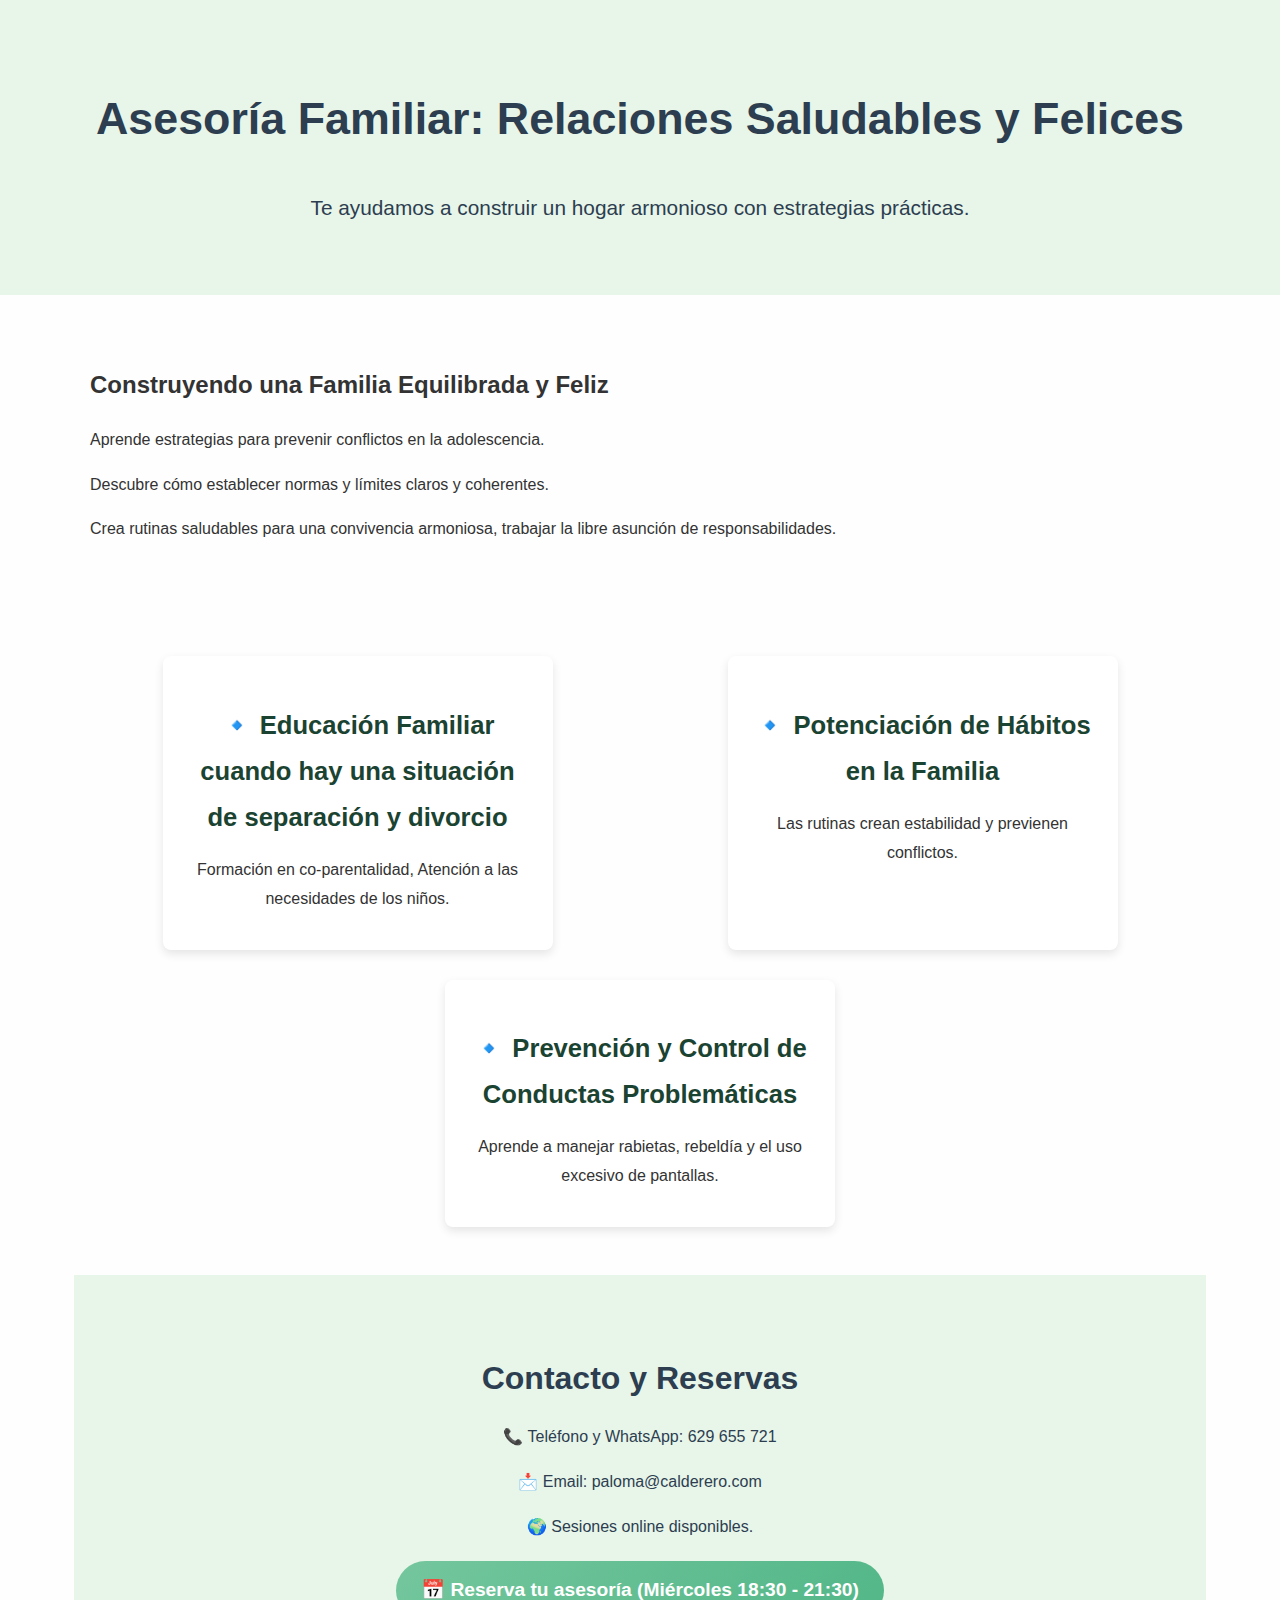
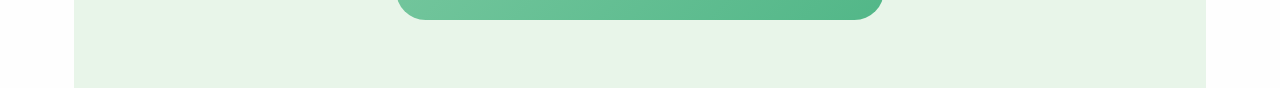
<file: index.html>
<!DOCTYPE html>
<html lang="es">
<head>
    <meta charset="UTF-8">
    <meta name="viewport" content="width=device-width, initial-scale=1.0">
    <title>Asesoría Familiar</title>
    <link rel="stylesheet" href="styles/STYLES.CSS">
</head>
<body>

    <header>
        <h1>Asesoría Familiar: Relaciones Saludables y Felices</h1>
        <p>Te ayudamos a construir un hogar armonioso con estrategias prácticas.</p>
    </header>

    <section class="intro">
        <h2>Construyendo una Familia Equilibrada y Feliz</h2>
        <p>Aprende estrategias para prevenir conflictos en la adolescencia.</p>
        <p>Descubre cómo establecer normas y límites claros y coherentes.</p>
        <p>Crea rutinas saludables para una convivencia armoniosa, trabajar la libre asunción de responsabilidades.</p>
    </section>

    <section class="services">
        
        <div class="service">
            <h3>🔹 Educación Familiar cuando hay una situación de separación y divorcio</h3>
            <p>Formación en co-parentalidad, Atención a las necesidades de los niños.</p>
        </div>

        <div class="service">
            <h3>🔹 Potenciación de Hábitos en la Familia</h3>
            <p>Las rutinas crean estabilidad y previenen conflictos.</p>
        </div>

        <div class="service">
            <h3>🔹 Prevención y Control de Conductas Problemáticas</h3>
            <p>Aprende a manejar rabietas, rebeldía y el uso excesivo de pantallas.</p>
        </div>
    </section>

    <section class="contact">
        <h2>Contacto y Reservas</h2>
        <p>📞 Teléfono y WhatsApp: 629 655 721</p>
        <p>📩 Email: paloma@calderero.com</p>
        <p>🌍 Sesiones online disponibles.</p>

        <!-- Botón de reserva con Google Calendar -->
        <a class="cta-btn" href="https://calendar.google.com/calendar/event?action=TEMPLATE&tmeid=NmFxdW8zN2MwbmRhZGZydW9jZHEzM25tczlfMjAyNTAzMTJUMTcwMDAwWiBwYWxvbWFjYWxkZXJlcm9AbQ&tmsrc=palomacalderero%40gmail.com&scp=ALL" target="_blank">
            📅 Reserva tu asesoría (Miércoles 18:30 - 21:30)
        </a>
    </section>

</body>
</html>
</file>
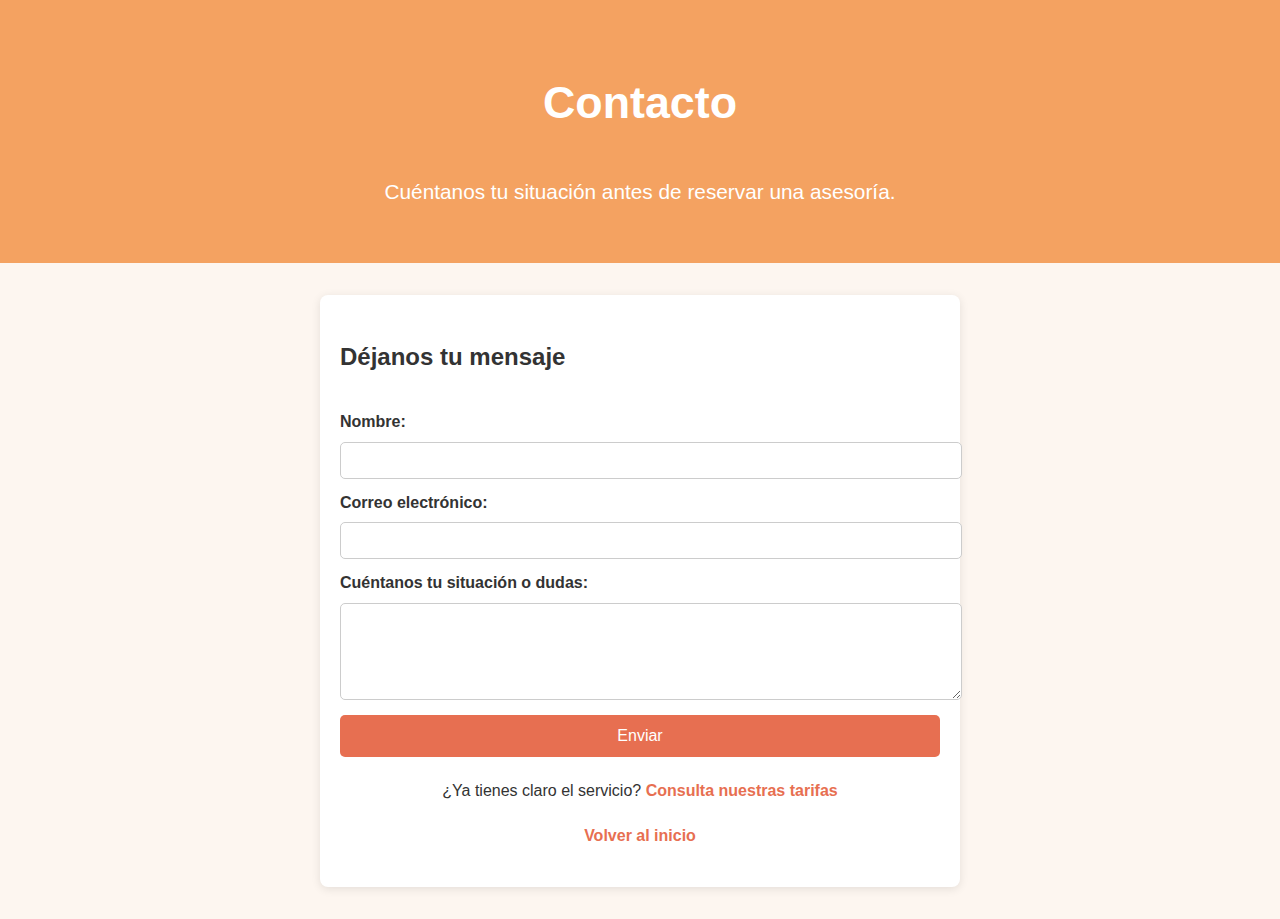
<file: contacto.html>
<!DOCTYPE html>
<html lang="es">
<head>
    <meta charset="UTF-8">
    <meta name="viewport" content="width=device-width, initial-scale=1.0">
    <title>Contacto</title>
    <link rel="stylesheet" href="styles/STYLES.CSS">
    <style>
        body {
            font-family: Arial, sans-serif;
            background-color: #fdf6f0;
            color: #333;
            margin: 0;
            padding: 0;
        }
        header {
            background-color: #f4a261;
            color: white;
            text-align: center;
            padding: 2rem;
        }
        .container {
            max-width: 600px;
            margin: 2rem auto;
            padding: 20px;
            background: white;
            border-radius: 8px;
            box-shadow: 0 2px 10px rgba(0, 0, 0, 0.1);
        }
        form {
            display: flex;
            flex-direction: column;
        }
        label {
            font-weight: bold;
            margin-top: 10px;
        }
        input, textarea {
            width: 100%;
            padding: 10px;
            margin-top: 5px;
            border: 1px solid #ccc;
            border-radius: 5px;
        }
        button {
            background-color: #e76f51;
            color: white;
            padding: 12px 20px;
            border: none;
            border-radius: 5px;
            font-size: 1rem;
            cursor: pointer;
            margin-top: 15px;
        }
        button:hover {
            background-color: #d45d41;
        }
        .cta {
            text-align: center;
            margin-top: 20px;
        }
        .cta a {
            color: #e76f51;
            text-decoration: none;
            font-weight: bold;
        }
    </style>
</head>
<body>
    <header>
        <h1>Contacto</h1>
        <p>Cuéntanos tu situación antes de reservar una asesoría.</p>
    </header>

    <div class="container">
        <h2>Déjanos tu mensaje</h2>
        <form action="mailto:tucorreo@gmail.com" method="post" enctype="text/plain">
            <label for="nombre">Nombre:</label>
            <input type="text" id="nombre" name="nombre" required>

            <label for="email">Correo electrónico:</label>
            <input type="email" id="email" name="email" required>

            <label for="mensaje">Cuéntanos tu situación o dudas:</label>
            <textarea id="mensaje" name="mensaje" rows="5" required></textarea>

            <button type="submit">Enviar</button>
        </form>

        <div class="cta">
            <p>¿Ya tienes claro el servicio? <a href="tarifas.html">Consulta nuestras tarifas</a></p>
            <p><a href="index.html">Volver al inicio</a></p>
        </div>
    </div>
</body>
</html>
</file>
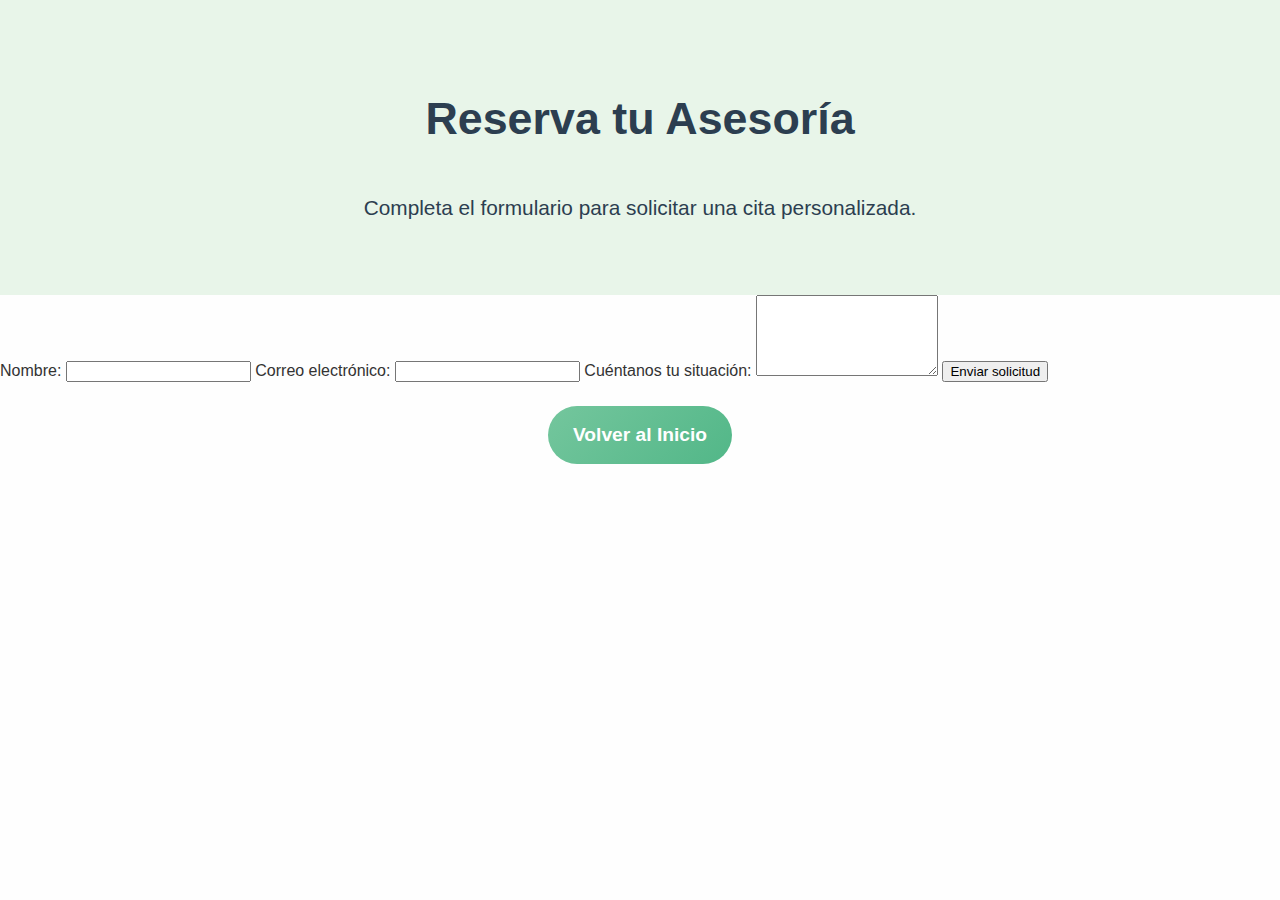
<file: reserva.html>
<!DOCTYPE html>
<html lang="es">
<head>
    <meta charset="UTF-8">
    <meta name="viewport" content="width=device-width, initial-scale=1.0">
    <title>Reserva tu Asesoría</title>
    <link rel="stylesheet" href="styles/STYLES.CSS">
</head>
<body>
    <header>
        <h1>Reserva tu Asesoría</h1>
        <p>Completa el formulario para solicitar una cita personalizada.</p>
    </header>

    <div class="container">
        <form action="mailto:tucorreo@gmail.com" method="post" enctype="text/plain">
            <label for="nombre">Nombre:</label>
            <input type="text" id="nombre" name="nombre" required>

            <label for="email">Correo electrónico:</label>
            <input type="email" id="email" name="email" required>

            <label for="mensaje">Cuéntanos tu situación:</label>
            <textarea id="mensaje" name="mensaje" rows="5" required></textarea>

            <button type="submit">Enviar solicitud</button>
        </form>
        <a class="cta-btn" href="index.html">Volver al Inicio</a>
    </div>
</body>
</html>
</file>
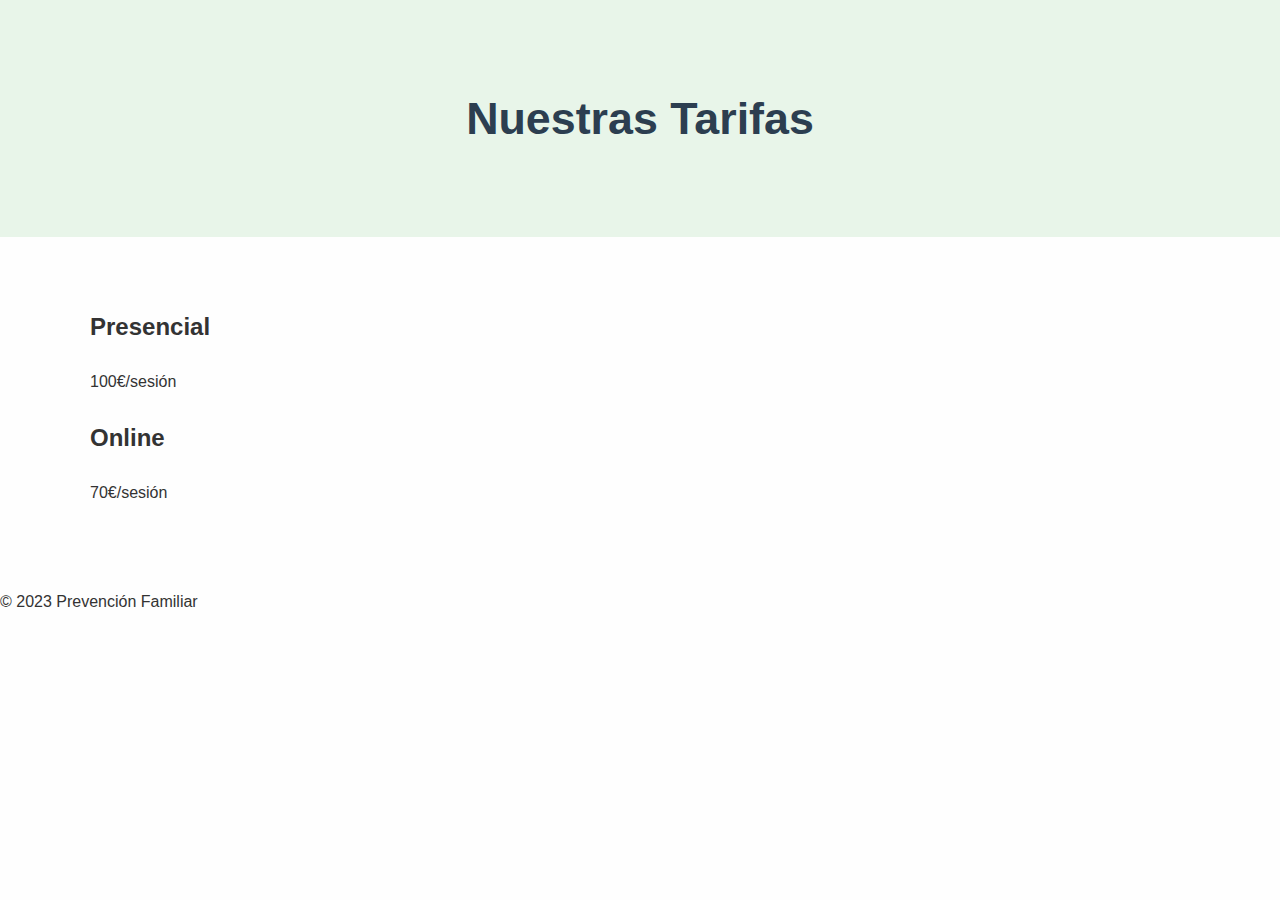
<file: TARIFAS.HTML>
<!DOCTYPE html>
<html lang="es">
<head>
    <meta charset="UTF-8">
    <meta name="viewport" content="width=device-width, initial-scale=1.0">
    <title>Tarifas</title>
    <link rel="stylesheet" href="styles/STYLES.CSS">
</head>
<body>
    <header>
        <h1>Nuestras Tarifas</h1>
    </header>
    <section>
        <h2>Presencial</h2>
        <p>100€/sesión</p>
        <h2>Online</h2>
        <p>70€/sesión</p>
    </section>
    <footer>
        <p>© 2023 Prevención Familiar</p>
    </footer>
</body>
</html>
</file>
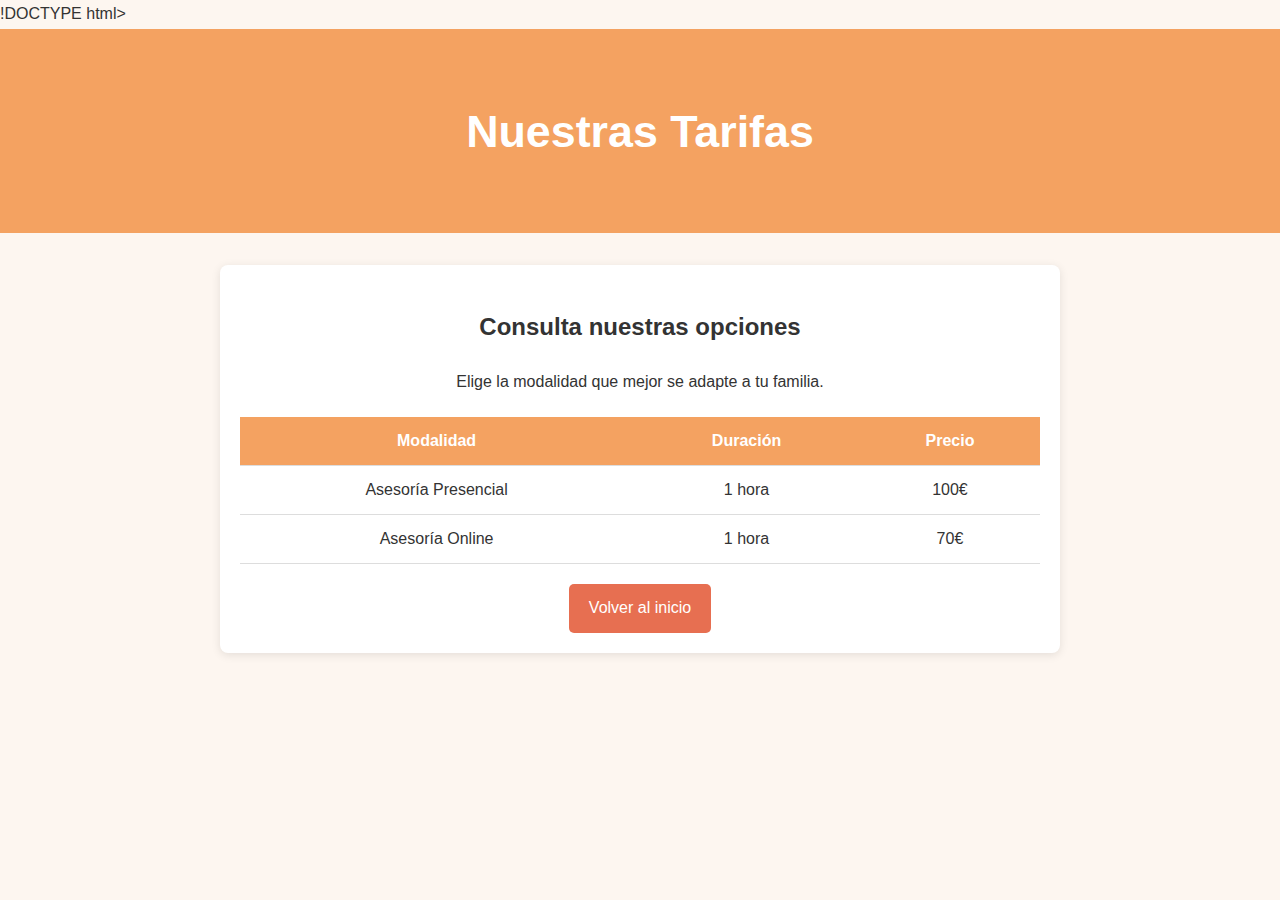
<file: tarifas.html>
!DOCTYPE html>
<html lang="es">
<head>
    <meta charset="UTF-8">
    <meta name="viewport" content="width=device-width, initial-scale=1.0">
    <title>Tarifas</title>
    <link rel="stylesheet" href="styles/STYLES.CSS">
    <style>
        body {
            font-family: Arial, sans-serif;
            background-color: #fdf6f0;
            color: #333;
            margin: 0;
            padding: 0;
        }
        header {
            background-color: #f4a261;
            color: white;
            text-align: center;
            padding: 2rem;
        }
        .container {
            max-width: 800px;
            margin: 2rem auto;
            padding: 20px;
            background: white;
            border-radius: 8px;
            box-shadow: 0 2px 10px rgba(0, 0, 0, 0.1);
            text-align: center;
        }
        table {
            width: 100%;
            border-collapse: collapse;
            margin-top: 20px;
        }
        th, td {
            padding: 15px;
            border-bottom: 1px solid #ddd;
            text-align: center;
        }
        th {
            background-color: #f4a261;
            color: white;
        }
        .cta {
            margin-top: 20px;
        }
        .cta a {
            display: inline-block;
            background-color: #e76f51;
            color: white;
            text-decoration: none;
            padding: 10px 20px;
            border-radius: 5px;
            font-size: 1rem;
        }
        .cta a:hover {
            background-color: #d45d41;
        }
    </style>
</head>
<body>
    <header>
        <h1>Nuestras Tarifas</h1>
    </header>
    
    <div class="container">
        <h2>Consulta nuestras opciones</h2>
        <p>Elige la modalidad que mejor se adapte a tu familia.</p>
        
        <table>
            <tr>
                <th>Modalidad</th>
                <th>Duración</th>
                <th>Precio</th>
            </tr>
            <tr>
                <td>Asesoría Presencial</td>
                <td>1 hora</td>
                <td>100€</td>
            </tr>
            <tr>
                <td>Asesoría Online</td>
                <td>1 hora</td>
                <td>70€</td>
            </tr>
        </table>
        
        <div class="cta">
            <a href="index.html">Volver al inicio</a>
        </div>
    </div>
</body>
</html>
</file>
<file: styles/STYLES.CSS>
/* Estilo general */
body {
    font-family: 'Poppins', sans-serif;
    margin: 0;
    padding: 0;
    background-color: #fefefe;
    color: #333;
    line-height: 1.8;
}

/* Header */
header {
    text-align: center;
    padding: 3rem 1rem;
    background-color: #e8f5e9;
    color: #2c3e50;
}

header h1 {
    font-size: 2.8rem;
    font-weight: bold;
}

header p {
    font-size: 1.3rem;
}

/* Secciones */
section {
    max-width: 1100px;
    margin: auto;
    padding: 3rem 2rem;
}

/* Servicios */
.services {
    display: flex;
    flex-wrap: wrap;
    justify-content: space-around;
    gap: 30px;
}

.service {
    background: white;
    padding: 20px;
    border-radius: 8px;
    box-shadow: 0px 4px 10px rgba(0, 0, 0, 0.1);
    max-width: 350px;
    text-align: center;
}

.service h3 {
    color: #1b4332;
    font-size: 1.6rem;
    margin-bottom: 10px;
}

/* Botones */
.cta-btn {
    display: inline-block;
    background: linear-gradient(135deg, #74c69d, #52b788);
    color: white;
    text-decoration: none;
    padding: 12px 25px;
    border-radius: 50px;
    font-size: 1.2rem;
    font-weight: bold;
    transition: all 0.3s ease-in-out;
    margin: 20px auto;
    display: block;
    text-align: center;
    width: fit-content;
}

.cta-btn:hover {
    background: linear-gradient(135deg, #2d6a4f, #40916c);
    transform: scale(1.05);
}

/* Sección de contacto */
.contact {
    background-color: #e8f5e9;
    text-align: center;
    padding: 3rem 1rem;
    color: #2c3e50;
}

.contact h2 {
    font-size: 2rem;
    margin-bottom: 1rem;
}
</file>
